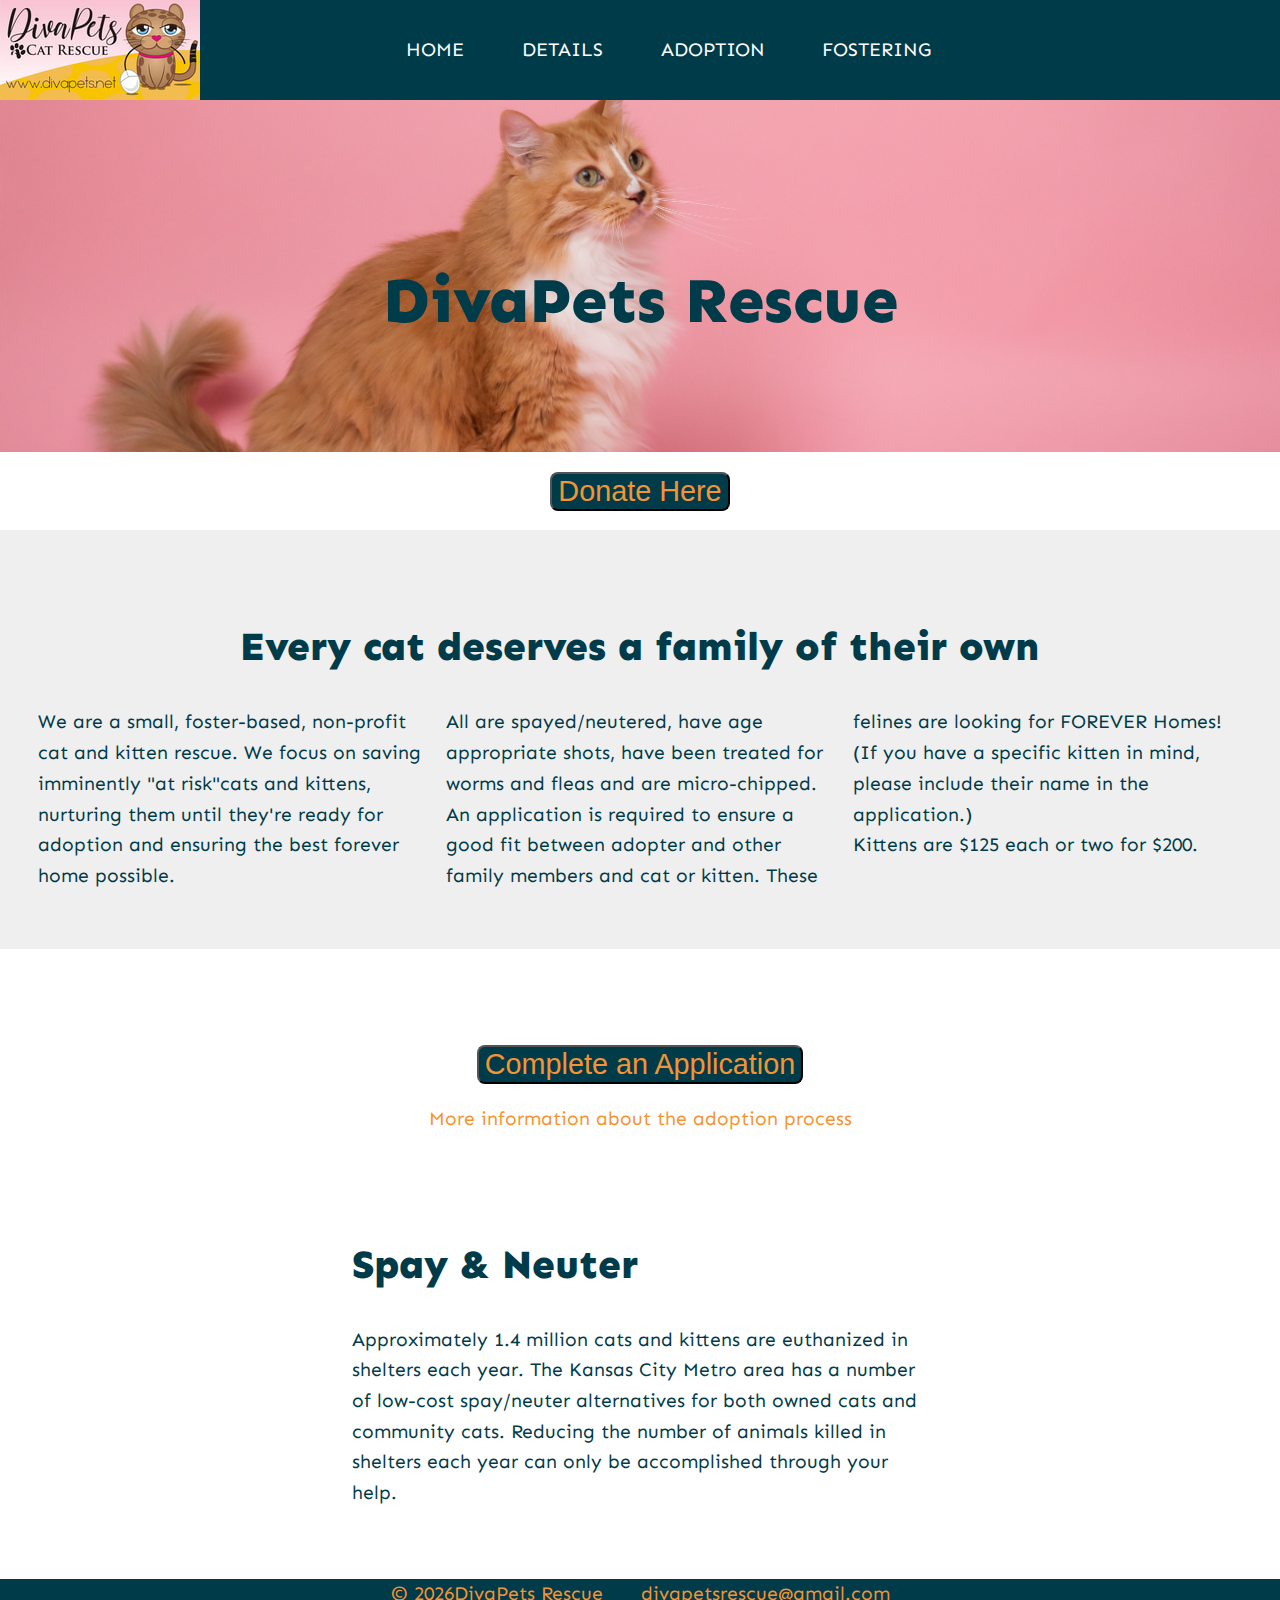
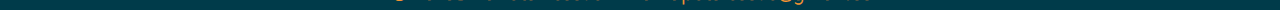
<file: index.html>
<!DOCTYPE html>
<html lang="en">

<head>
	<meta charset="UTF-8">
	<meta http-equiv="X-UA-Compatible" content="IE=edge">
	<meta name="viewport" content="width=device-width, initial-scale=1.0">
	<link rel="stylesheet" href="./assets/styles/style.css">
	<meta name="author" content="Frank Dominguez">
	<link rel="icon" type="image/png" href="https://img.icons8.com/ios-filled/50/000000/cat-footprint.png" />
	<title>DivaPets Rescue</title>


	<!-- Google font -->
	<link href="https://fonts.googleapis.com/css2?family=Sen:wght@400;700;800&display=swap" rel="stylesheet">
</head>

<body>
	<div class="page-wrapper">
		<header>
			<img src="./assets/images/diva-logo.jpg" alt="DivaPets Logo">
			<input type="checkbox" id="nav-toggle" class="nav-toggle">
			<nav>
				<ul>
					<li><a href="./index.html">Home</a></li>
					<li><a href="./details.html">Details</a></li>
					<li><a href="./adoption.html">Adoption</a></li>
					<li><a href="./fostering.html">Fostering</a></li>
				</ul>
			</nav>
			<label for="nav-toggle" class="nav-toggle-label">
				<span></span>
			</label>
		</header>

		<section class="intro">
			<div id="heading">
				<h1>DivaPets Rescue</h1>				
			</div>

			<div class="donate">
				<button><a>Donate Here</a></button>
			</div>

			<div class="preamble">
				<h3>Every cat deserves a family of their own</h3>
				<p>
					We are a small, foster-based, non-profit cat and kitten rescue. We focus on saving imminently "at
					risk"cats and kittens, nurturing them until they're ready for adoption and ensuring the best forever
					home possible.
				</p>
				<p>
					All are spayed/neutered, have age appropriate shots, have been treated for worms and fleas and are
					micro-chipped.
				</p>
				<p>
					An application is required to ensure a good fit between adopter and other family members and cat or
					kitten. These felines are looking for FOREVER Homes! (If you have a specific kitten in mind, please
					include their name in the application.)
				</p>
				<p>
					Kittens are $125 each or two for $200.
				</p>
			</div>

			<div class="donate">
				<button><a>Complete an Application</a></button>
				<p><a>More information about the adoption process</a></p>
			</div>

			

		</section>

		<div class="main">
			<div>
				<h3>Spay & Neuter</h3>
				<p>Approximately 1.4 million cats and kittens are euthanized in shelters each year. The Kansas City
					Metro area has a number of low-cost spay/neuter alternatives for both owned cats and community cats.
					Reducing the number of animals killed in shelters each year can only be accomplished through your
					help.​
				</p>
			</div>			
		</div>

		<div id="petfinder">
			<pet-scroller type='[]' age='[]' limit="12" hidebreed
				petListtitle="Cats and Kittens Available from DivaPets Rescue" organization="KS195"
				apibase="https://api.petfinder.com" petfinderurl="https://www.petfinder.com"
				accesstoken="eyJ0eXAiOiJKV1QiLCJhbGciOiJSUzI1NiJ9.[base64].[base64]">
			</pet-scroller>

			<script src="https://www.petfinder.com/assets/widgets/scripts/main-widgets-web.js">
			</script>
		</div>		

		<footer>
			<a href="./index.html">© <script>document.write(new Date().getFullYear());</script>DivaPets Rescue</a>
			<a href="mailto:divapetsrescue@gmail.com">divapetsrescue@gmail.com</a>
		</footer>


	</div>
</body>
</file>
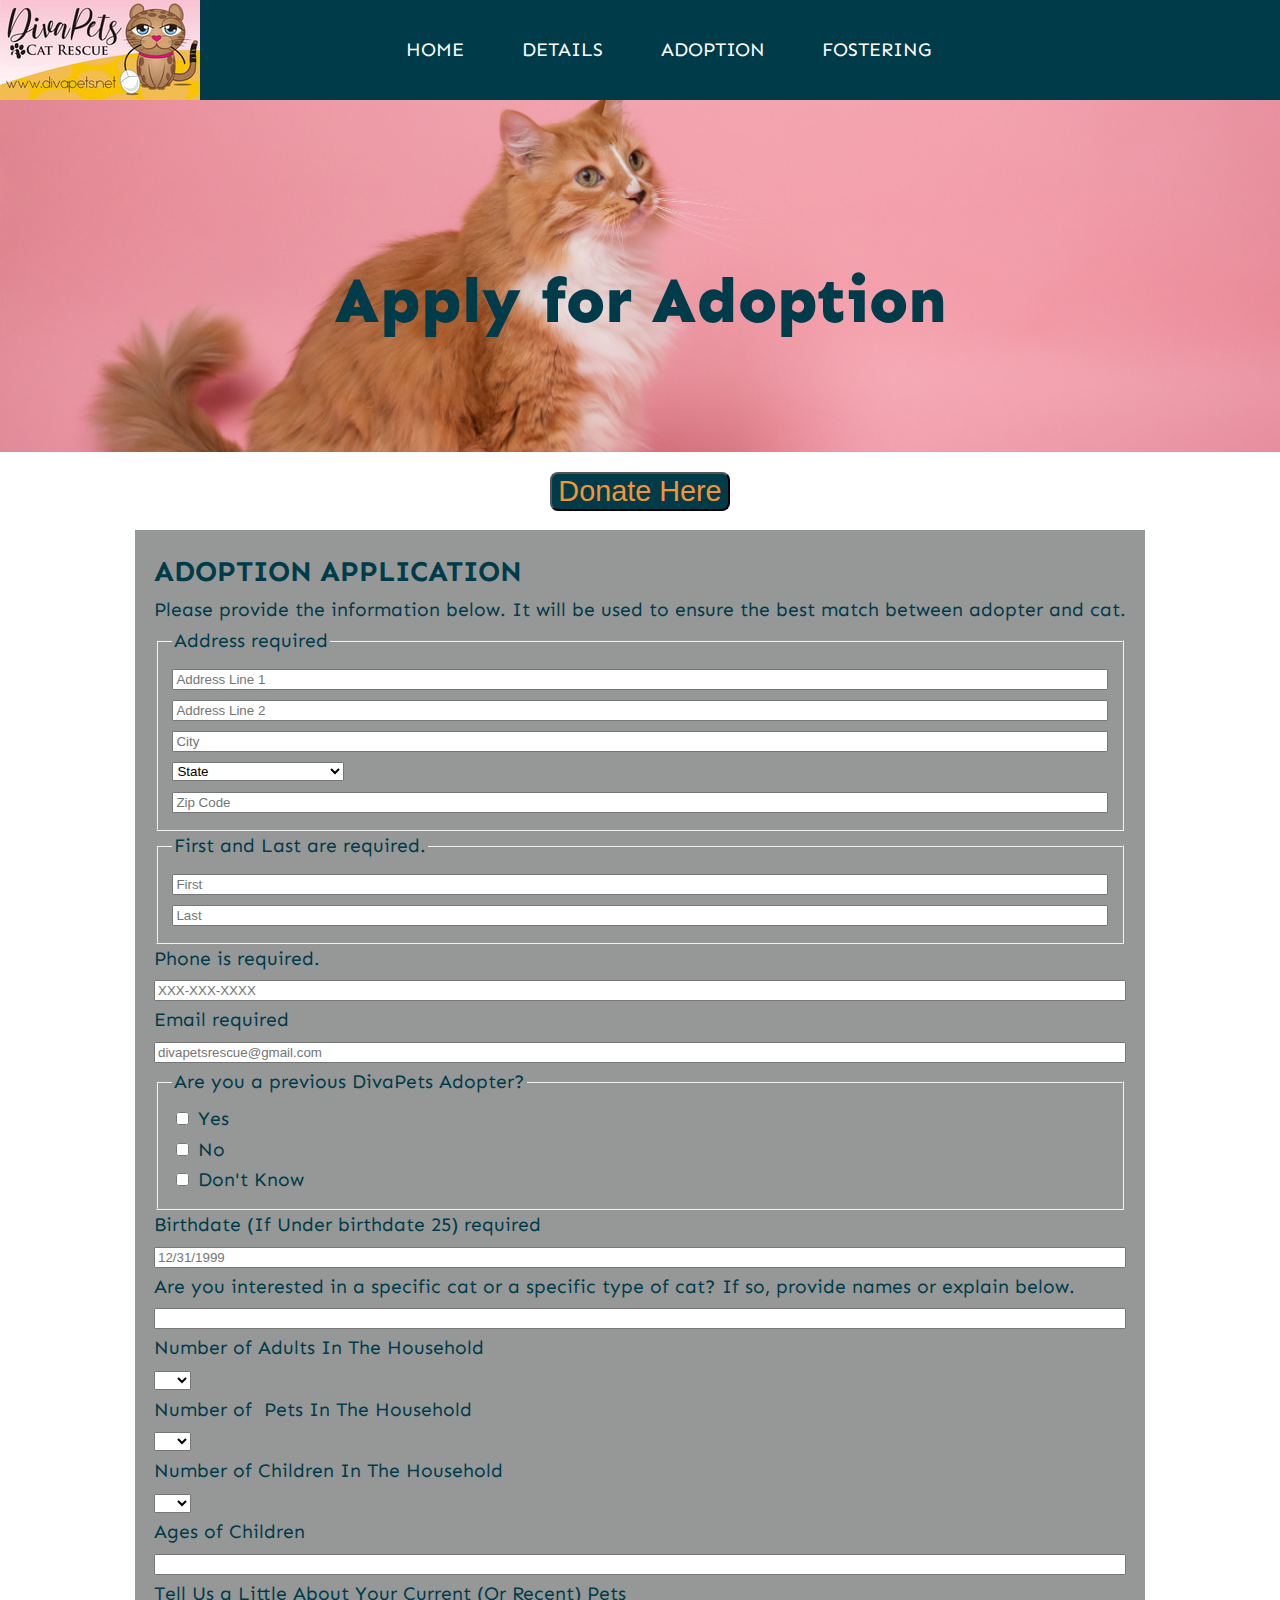
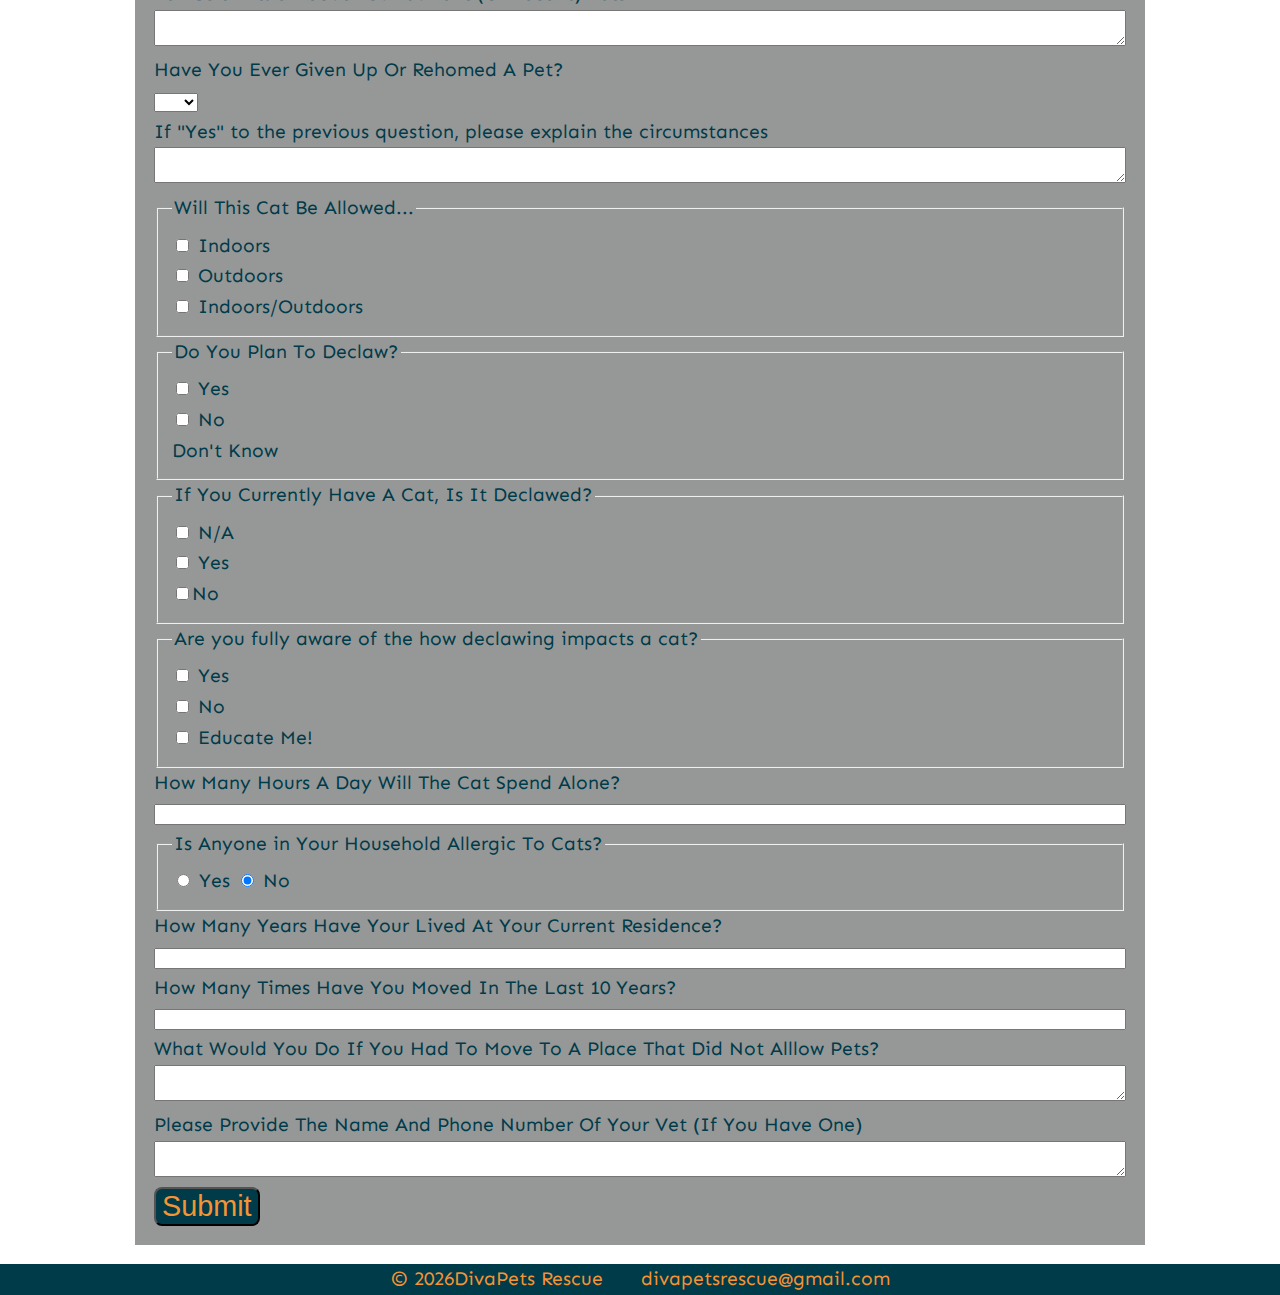
<file: adoption.html>
<!DOCTYPE html>
<html lang="en">

<head>
    <meta charset="UTF-8">
    <meta http-equiv="X-UA-Compatible" content="IE=edge">
    <meta name="viewport" content="width=device-width, initial-scale=1.0">
    <link rel="stylesheet" href="./assets/styles/style.css">
    <!-- <link rel="stylesheet" href="form.css"> -->
    <meta name="author" content="Frank Dominguez">
    <link rel="icon" type="image/png" href="https://img.icons8.com/ios-filled/50/000000/cat-footprint.png" />
    <title>DivaPets Rescue</title>


    <!-- Google font -->
    <link href="https://fonts.googleapis.com/css2?family=Sen:wght@400;700;800&display=swap" rel="stylesheet">
</head>

<body>
    <div class="page-wrapper">
        <header>
            <img src="./assets/images/diva-logo.jpg" alt="DivaPets Logo">
            <input type="checkbox" id="nav-toggle" class="nav-toggle">
            <nav>
                <ul>
                    <li><a href="./index.html">Home</a></li>
                    <li><a href="./details.html">Details</a></li>
                    <li><a href="./adoption.html">Adoption</a></li>
                    <li><a href="./fostering.html">Fostering</a></li>
                </ul>
            </nav>
            <label for="nav-toggle" class="nav-toggle-label">
                <span></span>
            </label>
        </header>

        <section class="intro">
            <div id="heading">
                <h1>Apply for Adoption</h1>
            </div>

            <div class="donate">
                <button><a>Donate Here</a></button>
            </div>
        </section>



        <div id="form-wrapper">
            <form>
                <div class="form-heading">
                    <div class="form-title">
                        <h2>Adoption Application</h2>
                        <div class="form-description">Please provide the information below. It will be used to
                            ensure the best match between adopter and cat.</div>
                    </div>
                </div>




                <fieldset class="address-fieldset">
                    <legend class="label">
                        Address required
                    </legend>

                    <div>
                        <div class="adress">
                            <input type="text" id="adress1" title="Address Line 1" placeholder="Address Line 1"
                                autocomplete="address-line1">
                        </div>
                        <div class="adress">
                            <input type="text" id="adress2" title="Address Line 2" placeholder="Address Line 2"
                                autocomplete="address-line2">
                        </div>
                        <div class="address">
                            <input type="text" id="city" title="City" placeholder="City">
                        </div>
                        <div class="address">
                            <div class="dropdown">
                                <select id="state" title="State" autocomplete="address-level2">
                                    <option value="">State</option>
                                    <option value="Armed Forces America">Armed Forces America</option>
                                    <option value="Armed Forces">Armed Forces</option>
                                    <option value="Armed Forces Pacific">Armed Forces Pacific</option>
                                    <option value="Alabama">Alabama</option>
                                    <option value="Alaska">Alaska</option>
                                    <option value="American Samoa">American Samoa</option>
                                    <option value="Arizona">Arizona</option>
                                    <option value="Arkansas">Arkansas</option>
                                    <option value="California">California</option>
                                    <option value="Colorado">Colorado</option>
                                    <option value="Connecticut">Connecticut</option>
                                    <option value="District of Columbia">District of Columbia</option>
                                    <option value="Delaware">Delaware</option>
                                    <option value="Florida">Florida</option>
                                    <option value="Georgia">Georgia</option>
                                    <option value="Guam">Guam</option>
                                    <option value="Hawaii">Hawaii</option>
                                    <option value="Idaho">Idaho</option>
                                    <option value="Illinois">Illinois</option>
                                    <option value="Indiana">Indiana</option>
                                    <option value="Iowa">Iowa</option>
                                    <option value="Kansas">Kansas</option>
                                    <option value="Kentucky">Kentucky</option>
                                    <option value="Louisiana">Louisiana</option>
                                    <option value="Maine">Maine</option>
                                    <option value="Maryland">Maryland</option>
                                    <option value="Massachusetts">Massachusetts</option>
                                    <option value="Michigan">Michigan</option>
                                    <option value="Minnesota">Minnesota</option>
                                    <option value="Mississippi">Mississippi</option>
                                    <option value="Missouri">Missouri</option>
                                    <option value="Montana">Montana</option>
                                    <option value="Nebraska">Nebraska</option>
                                    <option value="New Hampshire">New Hampshire</option>
                                    <option value="New Jersey">New Jersey</option>
                                    <option value="New Mexico">New Mexico</option>
                                    <option value="New York">New York</option>
                                    <option value="Nevada">Nevada</option>
                                    <option value="North Carolina">North Carolina</option>
                                    <option value="North Dakota">North Dakota</option>
                                    <option value="Northern Mariana Islands">Northern Mariana Islands</option>
                                    <option value="Ohio">Ohio</option>
                                    <option value="Oklahoma">Oklahoma</option>
                                    <option value="Oregon">Oregon</option>
                                    <option value="Pennsylvania">Pennsylvania</option>
                                    <option value="Puerto Rico">Puerto Rico</option>
                                    <option value="Rhode Island">Rhode Island</option>
                                    <option value="South Carolina">South Carolina</option>
                                    <option value="South Dakota">South Dakota</option>
                                    <option value="Tennessee">Tennessee</option>
                                    <option value="Texas">Texas</option>
                                    <option value="Utah">Utah</option>
                                    <option value="Vermont">Vermont</option>
                                    <option value="Virgin Islands">Virgin Islands</option>
                                    <option value="Virginia">Virginia</option>
                                    <option value="Washington">Washington</option>
                                    <option value="West Virginia">West Virginia</option>
                                    <option value="Wisconsin">Wisconsin</option>
                                    <option value="Wyoming">Wyoming</option>
                                </select>
                            </div>
                        </div>
                        <div class="address">
                            <input type="text" id="zip" title="Zip Code" placeholder="Zip Code"
                                autocomplete="postal-code" >
                        </div>
                    </div>
                </fieldset>

                <fieldset>
                    <legend>
                        First and Last are required.
                    </legend>

                    <div>
                        <div class="name">
                            <input type="text" id="first" autocomplete="given-name" placeholder="First" title="First">
                        </div>
                        <div class="name">
                            <input type="text" id="last" autocomplete="family-name" placeholder="Last" title="Last">
                        </div>
                    </div>
                </fieldset>

                <div class="phone">
                    <div>
                        <label id="phone" for="phone">
                            Phone is required.
                        </label>
                    </div>
                    <div>
                        <input type="text" placeholder="XXX-XXX-XXXX" autocomplete="tel" >
                    </div>
                </div>

                <div data-field="Email">
                    <div>
                        <label id="email" for="email">Email required</label>
                    </div>
                    <div>
                        <input type="text" placeholder="divapetsrescue@gmail.com" autocomplete="email" >
                    </div>
                </div>

                <fieldset>
                    <legend>
                        Are you a previous DivaPets Adopter?
                    </legend>

                    <div>
                        <div>
                            <label>
                                <input type="checkbox">
                                <span>Yes</span>
                            </label>
                        </div>
                        <div>
                            <label>
                                <input type="checkbox">
                                <span>No</span>
                            </label>
                        </div>
                        <div>
                            <label>
                                <input type="checkbox">
                                <span>Don't Know</span>
                            </label>
                        </div>
                    </div>
                </fieldset>

                <div>
                    <div>
                        <label id="birthdate" for="birthdate">Birthdate (If Under birthdate 25) required</label>
                    </div>
                    <div>
                        <div>
                            <input type="text" placeholder="12/31/1999">
                        </div>

                    </div>
                </div>

                <div>
                    <div>
                        <label>Are you interested in a specific cat or a specific type of cat? If so, provide
                            names or explain below.</label>
                        <div>
                            <input type="text" placeholder="">
                        </div>
                    </div>

                    <div></div>
                    <div>
                        <label>Number of Adults In The Household</label>
                    </div>
                    <div>
                        <div>
                            <select>
                                <option></option>
                                <option value="1">1</option>
                                <option value="2">2</option>
                                <option value="3">3</option>
                                <option value="4">4</option>
                                <option value="5">5</option>
                                <option value="6">6</option>
                                <option value="7">7</option>
                                <option value="8">8</option>
                                <option value="9">9</option>
                                <option value="10">10</option>
                            </select>
                        </div>
                    </div>
                </div>

                <div>
                    <div>
                        <label>Number of&nbsp; Pets In The Household</label>
                    </div>
                    <div>
                        <div>
                            <select>
                                <option></option>
                                <option value="1">1</option>
                                <option value="2">2</option>
                                <option value="3">3</option>
                                <option value="4">4</option>
                                <option value="5">5</option>
                                <option value="6">6</option>
                                <option value="7">7</option>
                                <option value="8">8</option>
                                <option value="9">9</option>
                                <option value="10">10</option>
                            </select>
                        </div>
                    </div>
                </div>

                <div>
                    <div>
                        <label>Number of Children In The Household</label>
                    </div>
                    <div>
                        <div>
                            <select>
                                <option></option>
                                <option value="1">1</option>
                                <option value="2">2</option>
                                <option value="3">3</option>
                                <option value="4">4</option>
                                <option value="5">5</option>
                                <option value="6">6</option>
                                <option value="7">7</option>
                                <option value="8">8</option>
                                <option value="9">9</option>
                                <option value="10">10</option>
                            </select>
                        </div>
                    </div>
                </div>

                <div>
                    <div>
                        <label>Ages of Children</label>
                    </div>
                    <div>
                        <input type="text" placeholder="">
                    </div>
                </div>

                <div>
                    <div>
                        <label>
                            Tell Us a Little About Your Current (Or Recent) Pets
                        </label>
                    </div>
                    <div>
                        <textarea placeholder="" maxlength="240"></textarea>
                    </div>
                </div>

                <div>
                    <div>
                        <label>Have You Ever Given Up Or Rehomed A Pet?</label>
                    </div>
                    <div>
                        <div>
                            <select>
                                <option></option>
                                <option value="Yes">Yes</option>
                                <option value="No">No</option>
                            </select>
                        </div>
                    </div>
                </div>
                <div>
                    <label>If "Yes" to the previous question, please explain the circumstances</label>
                    <textarea placeholder="" maxlength="240"></textarea>
                </div>

                <fieldset>
                    <legend>Will This Cat Be Allowed...</legend>
                    <div>
                        <div>
                            <label>
                                <input type="checkbox">
                                <span>Indoors</span>
                            </label>
                        </div>
                        <div>
                            <label>
                                <input type="checkbox">
                                <span>Outdoors</span>
                            </label>
                        </div>
                        <div>
                            <label>
                                <input type="checkbox">
                                <span>Indoors/Outdoors</span>
                            </label>
                        </div>
                    </div>
                </fieldset>

                <fieldset>
                    <legend>Do You Plan To Declaw?</legend>
                    <div>
                        <div>
                            <label>
                                <input type="checkbox">
                                <span>Yes</span>
                            </label>
                        </div>
                        <div>
                            <label>
                                <input type="checkbox">
                                <span>No</span>
                            </label>
                        </div>
                        <div>
                            <label>
                                <span>Don't Know</span>
                            </label>
                        </div>
                    </div>
                </fieldset>

                <fieldset>
                    <legend>If You Currently Have A Cat, Is It Declawed?</legend>
                    <div>
                        <div>
                            <label>
                                <input type="checkbox">
                                <span>N/A</span>
                            </label>
                        </div>
                        <div>
                            <label>
                                <input type="checkbox">
                                <span>Yes</span>
                            </label>
                        </div>
                        <div><label for="c-23-17"><input type="checkbox" name="group14" id="c-23-17"><span>No</span>
                            </label>
                        </div>
                    </div>
                </fieldset>

                <fieldset>
                    <legend>Are you fully aware of the how declawing impacts a cat?</legend>
                    <div>
                        <div>
                            <label>
                                <input type="checkbox">
                                <span>Yes</span>
                            </label>
                        </div>
                        <div>
                            <label>
                                <input type="checkbox">
                                <span>No</span>
                            </label>
                        </div>
                        <div>
                            <label>
                                <input type="checkbox">
                                <span>Educate Me!</span>
                            </label>
                        </div>
                    </div>
                </fieldset>

                <div>
                    <div>
                        <label>How Many Hours A Day Will The Cat Spend Alone?</label>
                    </div>
                    <div>
                        <input type="text" placeholder="" inputmode="" >
                    </div>
                </div>

                <fieldset>
                    <legend>Is Anyone in Your Household Allergic To Cats?</legend>
                    <div>
                        <label>
                            <input type="radio">
                            <span>Yes</span>
                        </label>
                        <label>
                            <input type="radio" checked="checked">
                            <span>No</span>
                        </label>
                    </div>
                </fieldset>

                <div>
                    <div>
                        <label>How Many Years Have Your Lived At Your Current Residence?</label>
                        <div>
                            <input type="text" placeholder="" inputmode="" >
                        </div>
                    </div>
                    <div>
                        <div>
                            <label>How Many Times Have You Moved In The Last 10 Years?</label>
                        </div>
                        <div>
                            <input type="text" placeholder="" inputmode="" >
                        </div>
                    </div>
                    <div>
                        <div>
                            <label>What Would You Do If You Had To Move To A Place That Did Not Alllow
                                Pets?</label>
                            <div>
                                <textarea placeholder="" maxlength="240"></textarea>
                            </div>
                        </div>

                        <div>
                            <div>
                                <label>Please Provide The Name And Phone Number Of Your Vet (If You Have
                                    One)</label>
                                <div>
                                    <textarea placeholder="" maxlength="140"></textarea>
                                </div>
                            </div>
                        </div>
                    </div>

                    <div>
                        <div>
                            <button type="submit">Submit</button>
                        </div>
                    </div>
                </div>
            </form>
        </div>


        <footer>
            <a href="./index.html">©
                <script>document.write(new Date().getFullYear());</script>DivaPets Rescue
            </a>
            <a href="mailto:divapetsrescue@gmail.com">divapetsrescue@gmail.com</a>
        </footer>
    </div>
</body>
</file>
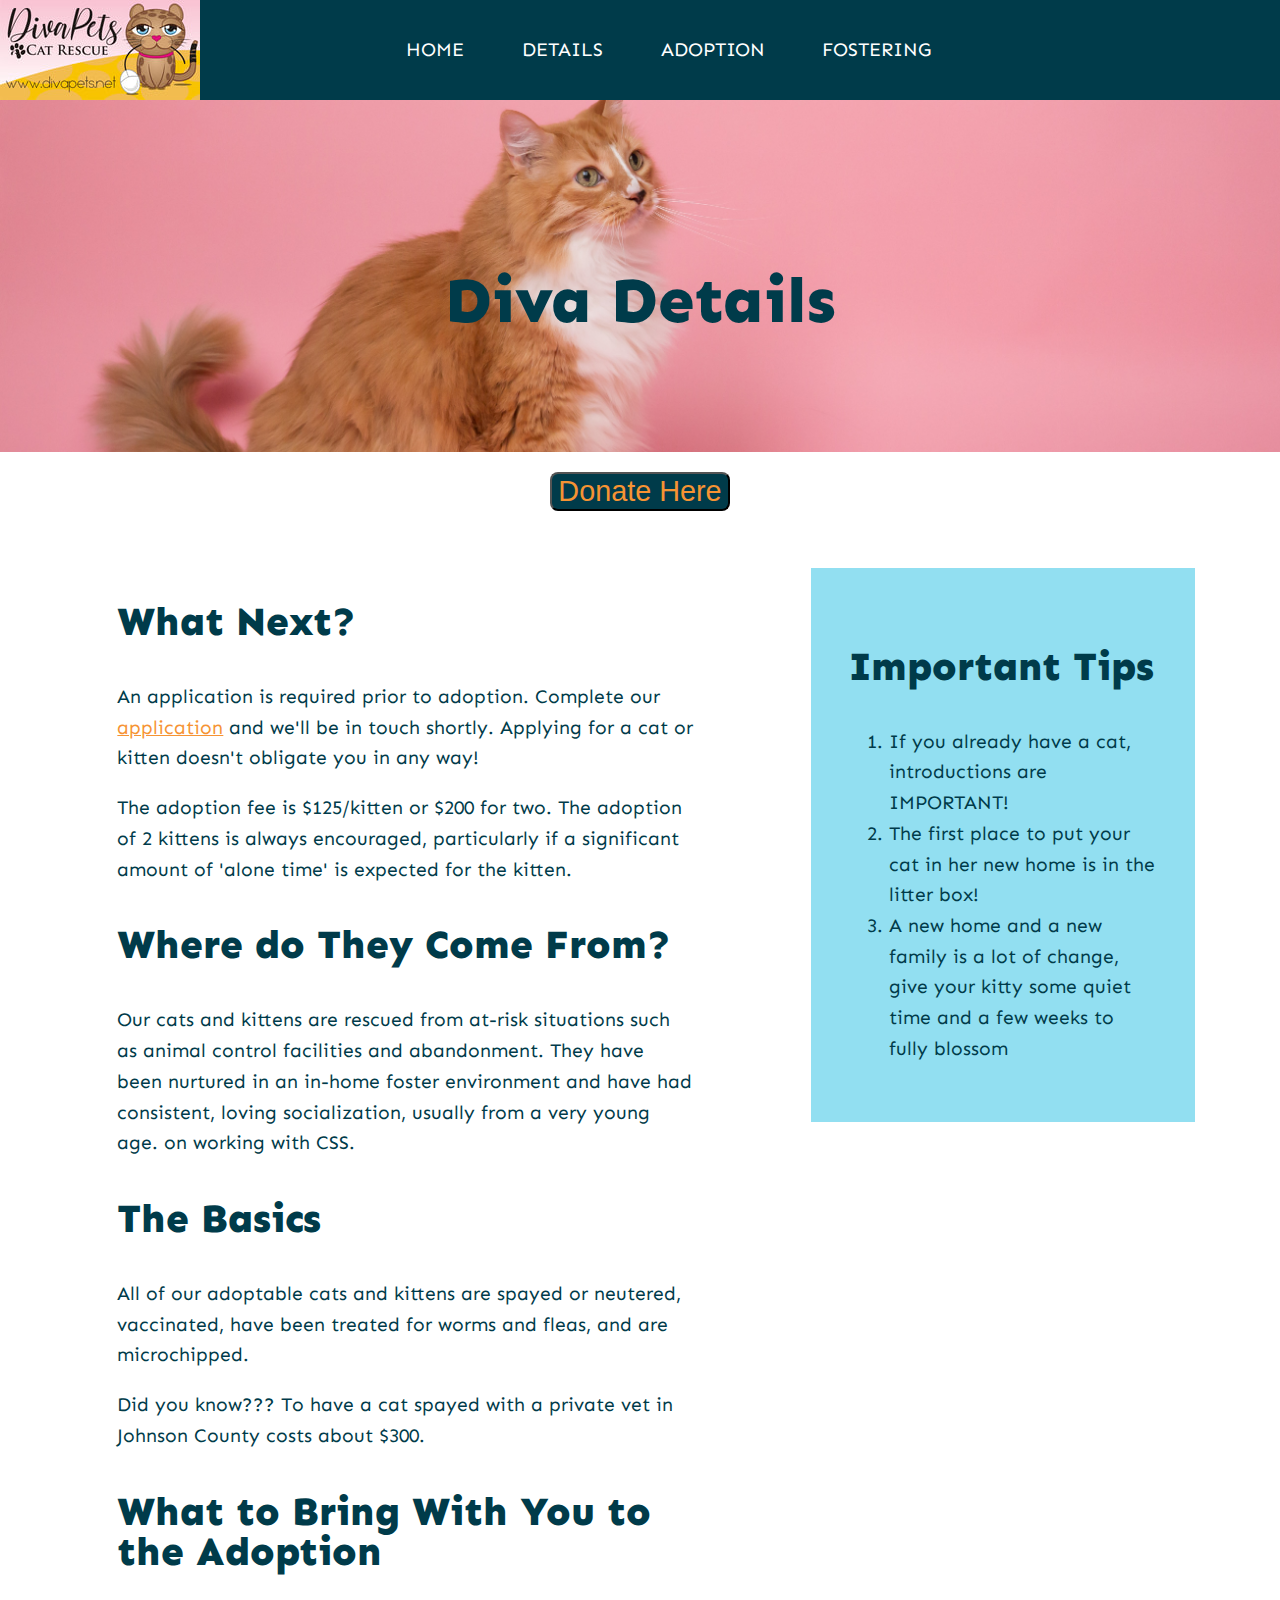
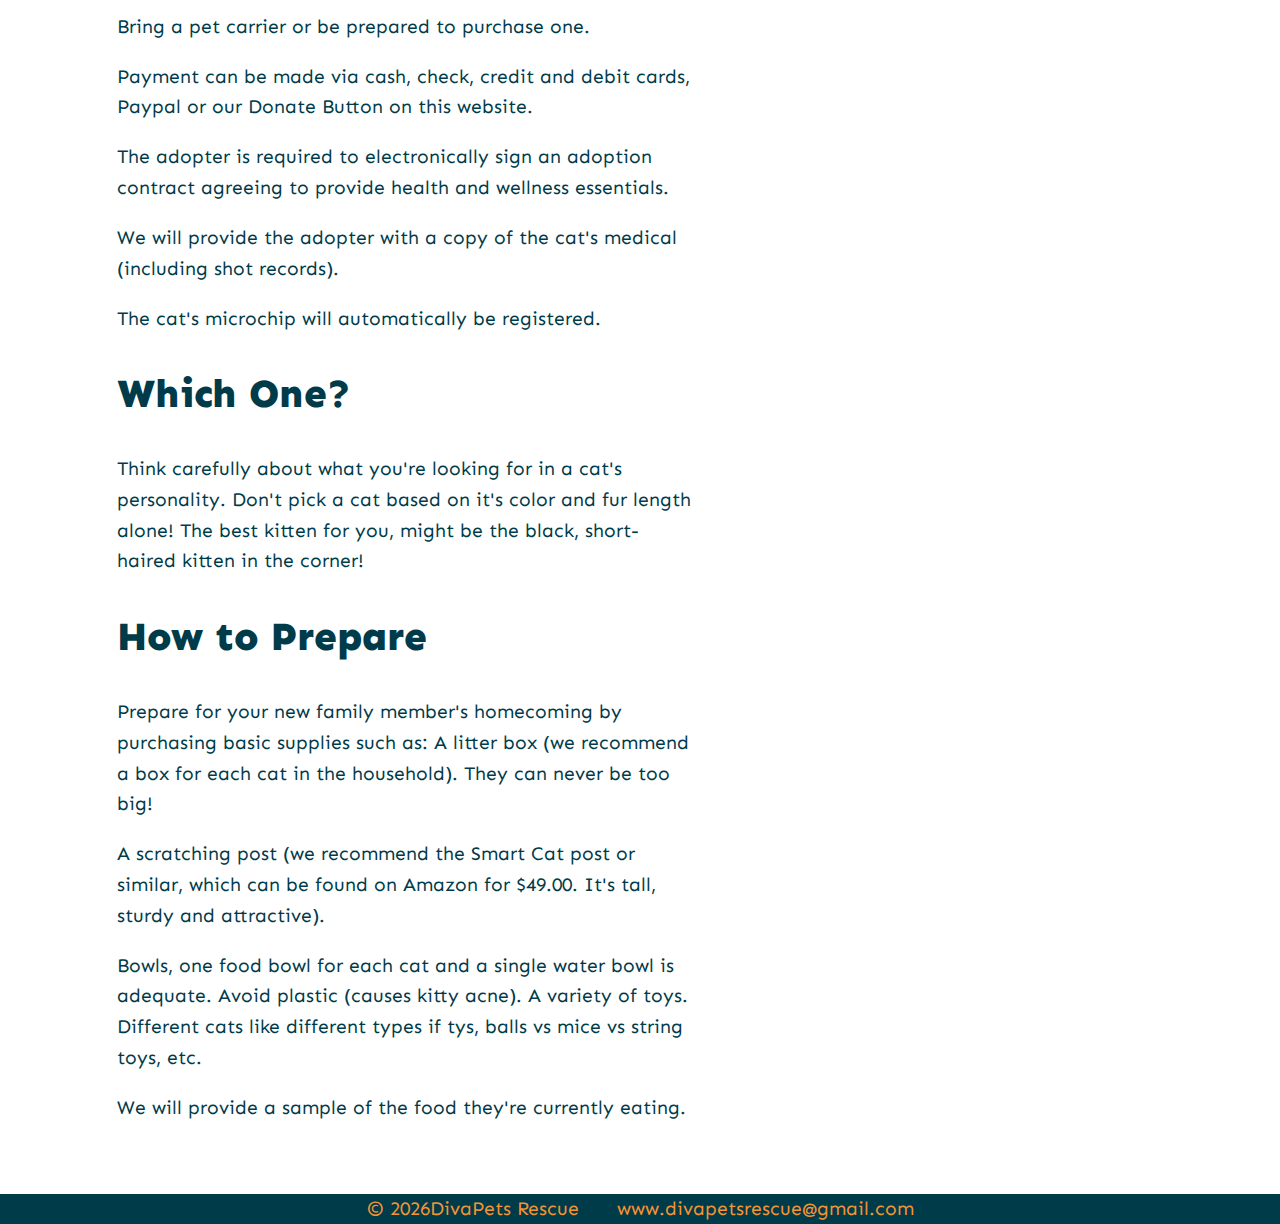
<file: details.html>
<!DOCTYPE html>
<html lang="en">

<head>
    <meta charset="UTF-8">
    <meta http-equiv="X-UA-Compatible" content="IE=edge">
    <meta name="viewport" content="width=device-width, initial-scale=1.0">
    <link rel="stylesheet" href="./assets/styles/style.css">
    <meta name="author" content="Frank Dominguez">
    <link rel="icon" type="image/png" href="https://img.icons8.com/ios-filled/50/000000/cat-footprint.png" />
    <title>Details</title>


    <!-- Google font -->
    <link href="https://fonts.googleapis.com/css2?family=Sen:wght@400;700;800&display=swap" rel="stylesheet">
</head>

<body>
    <div class="page-wrapper">
        <header>
			<img src="./assets/images/diva-logo.jpg" alt="DivaPets Logo">
			<input type="checkbox" id="nav-toggle" class="nav-toggle">
			<nav>
				<ul>
					<li><a href="./index.html">Home</a></li>
					<li><a href="./details.html">Details</a></li>
					<li><a href="./adoption.html">Adoption</a></li>
					<li><a href="./fostering.html">Fostering</a></li>
				</ul>
			</nav>
			<label for="nav-toggle" class="nav-toggle-label">
				<span></span>
			</label>
		</header>

        <section class="intro">
            <div id="heading">
				<h1>Diva Details</h1>				
			</div>

            <div class="donate">
				<button><a>Donate Here</a></button>
			</div>            
        </section>

        <div class="main">
            <div>
                <h3>What Next?</h3>
                <p>
                    An application is required prior to adoption. Complete our <a href="">application</a> and we'll be
                    in touch shortly.
                    Applying for a cat or kitten doesn't obligate you in any way!
                </p>
                <p>
                    The adoption fee is $125/kitten or $200 for two. The adoption of 2 kittens is always encouraged,
                    particularly if a significant amount of 'alone time' is expected for the kitten.
                </p>
            </div>

            <div>
                <h3>Where do They Come From?</h3>
                <p>
                    Our cats and kittens are rescued from at-risk situations such as animal control facilities and
                    abandonment. They have been nurtured in an in-home foster environment and have had consistent,
                    loving socialization, usually from a very young age.
                    on working with CSS.
                </p>
            </div>

            <div>
                <h3>The Basics</h3>
                <p>
                    All of our adoptable cats and kittens are spayed or neutered, vaccinated, have been treated for
                    worms and fleas, and are microchipped.
                </p>
                <p>
                    Did you know??? To have a cat spayed with a private vet in Johnson County costs about $300.
                </p>
            </div>

            <div>
                <h3>What to Bring With You to the Adoption</h3>
                <p>
                    ​Bring a pet carrier or be prepared to purchase one.
                </p>
                <p>
                    Payment can be made via cash, check, credit and debit cards, Paypal or our Donate Button on this
                    website.
                </p>
                <p>
                    The adopter is required to electronically sign an adoption contract agreeing to provide health and
                    wellness essentials.
                </p>
                <p>
                    We will provide the adopter with a copy of the cat's medical (including shot records).
                </p>
                <p>
                    The cat's microchip will automatically be registered.
                </p>
            </div>

            <div>
                <h3>Which One?</h3>
                <p>
                    Think carefully about what you're looking for in a cat's personality. Don't pick a cat based on it's
                    color and fur length alone! The best kitten for you, might be the black, short-haired kitten in the
                    corner!
                </p>
            </div>

            <div>
                <h3>How to Prepare</h3>
                <p>
                    ​​Prepare for your new family member's homecoming by purchasing basic supplies such as:
                    A litter box (we recommend a box for each cat in the household). They can never be too big!
                </p>
                <p>
                    A scratching post (we recommend the Smart Cat post or similar, which can be found on Amazon for
                    $49.00. It's tall, sturdy and attractive).
                </p>
                <p>
                    Bowls, one food bowl for each cat and a single water bowl is adequate. Avoid plastic (causes kitty
                    acne).
                    A variety of toys. Different cats like different types if tys, balls vs mice vs string toys, etc.
                </p>
                <p>
                    We will provide a sample of the food they're currently eating.
                </p>
            </div>  
        </div>

        <aside class="sidebar">
            <div >
                <div>
                    <h3>Important Tips</h3>
                        <ol>
                            <li>
                                If you already have a cat, introductions are IMPORTANT!
                            </li>
                            <li>
                                The first place to put your cat in her new home is in the litter box!
                            </li>
                            <li>
                                A new home and a new family is a lot of change, give your kitty some quiet time and a few weeks to fully  blossom
                            </li>
                        </ol>
                </div>              
        </aside>

        <footer>
            <a href="./index.html">© <script>document.write(new Date().getFullYear());</script>DivaPets Rescue</a>
            <a href="">www.divapetsrescue@gmail.com</a>
        </footer>
    </div>
</body>
</file>
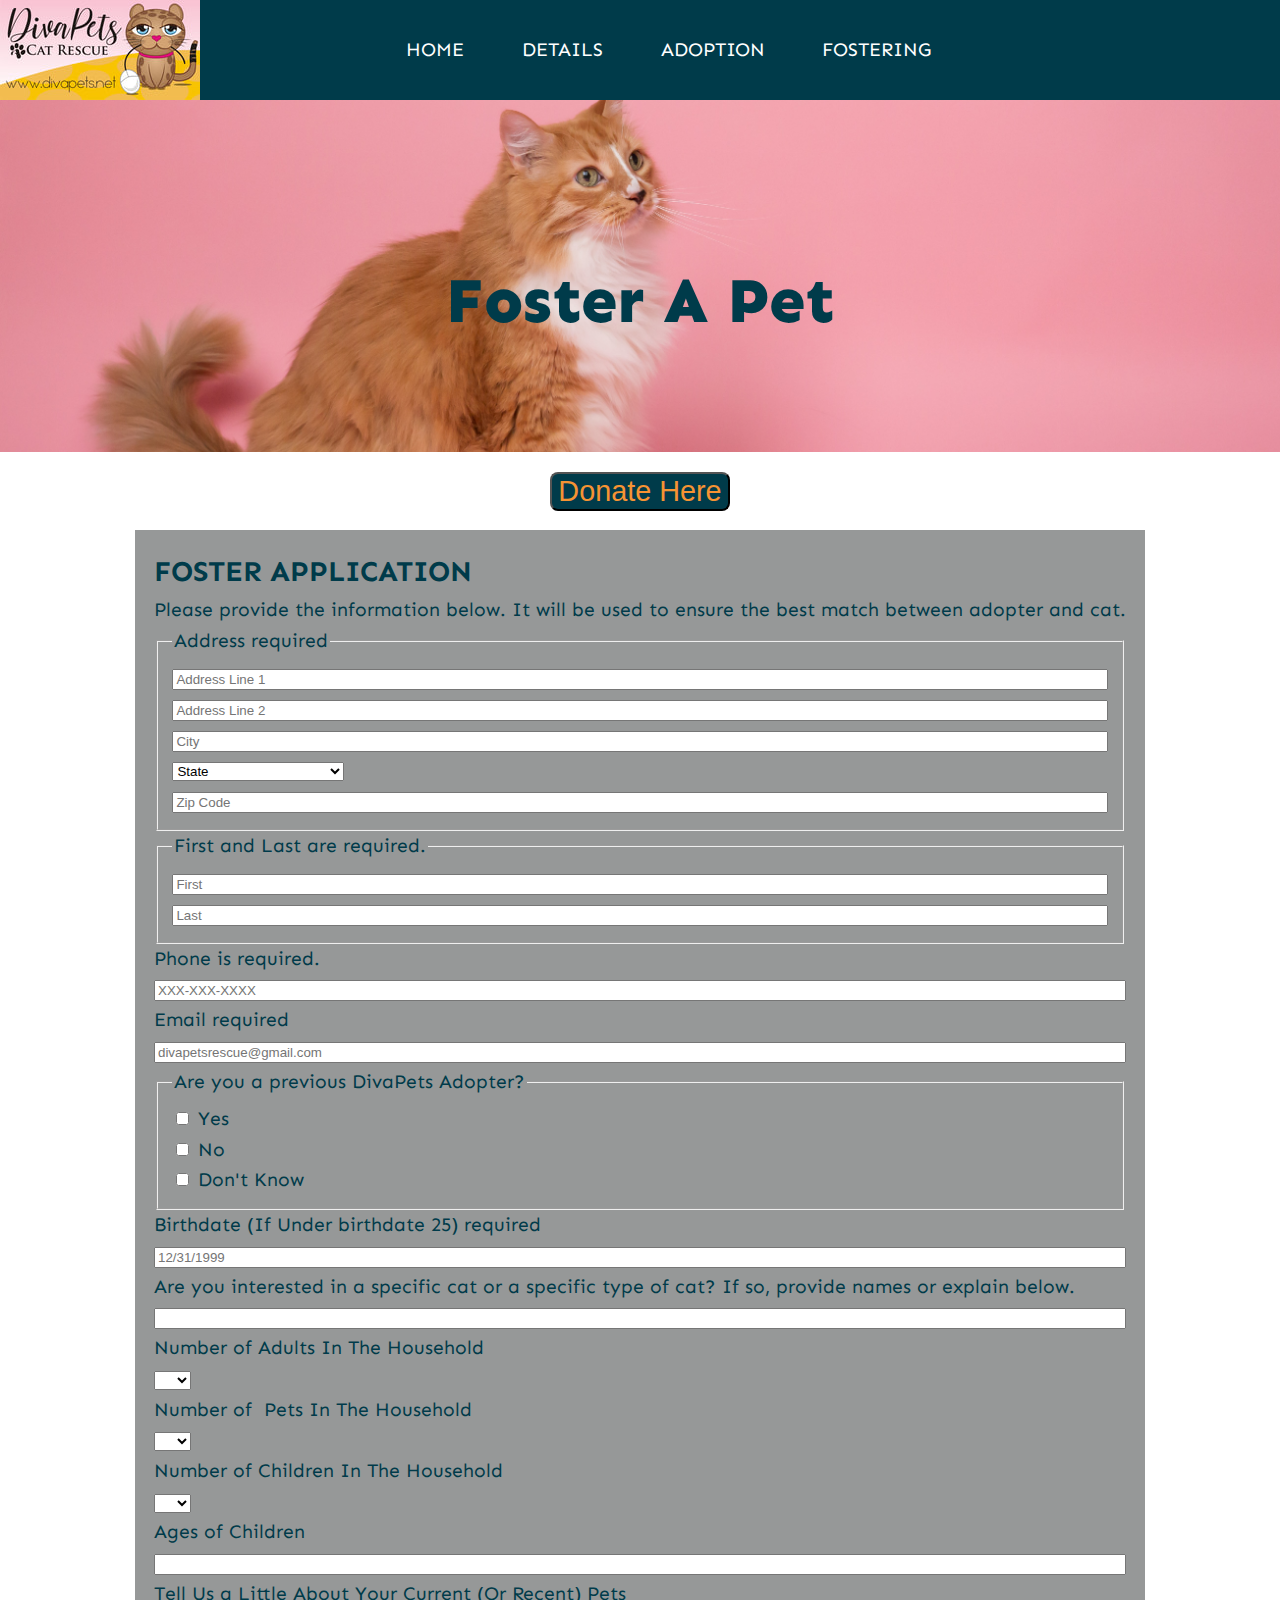
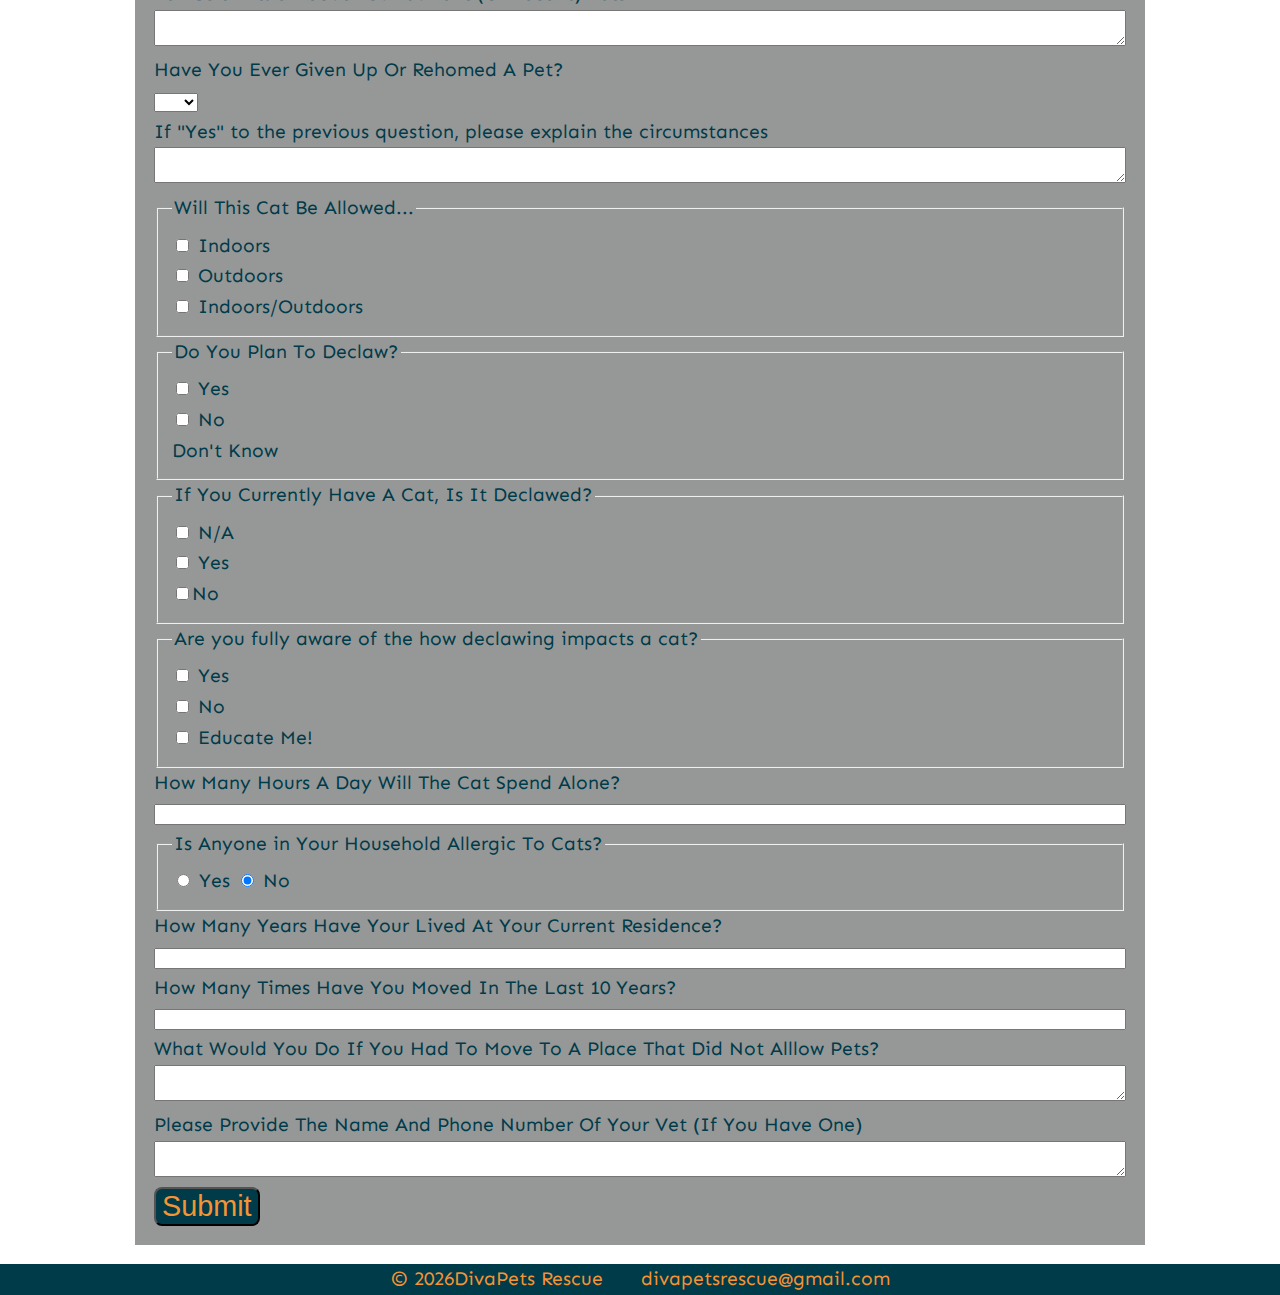
<file: fostering.html>
<!DOCTYPE html>
<html lang="en">

<head>
    <meta charset="UTF-8">
    <meta http-equiv="X-UA-Compatible" content="IE=edge">
    <meta name="viewport" content="width=device-width, initial-scale=1.0">
    <link rel="stylesheet" href="./assets/styles/style.css">
    <!-- <link rel="stylesheet" href="form.css"> -->
    <meta name="author" content="Frank Dominguez">
    <link rel="icon" type="image/png" href="https://img.icons8.com/ios-filled/50/000000/cat-footprint.png" />
    <title>DivaPets Rescue</title>


    <!-- Google font -->
    <link href="https://fonts.googleapis.com/css2?family=Sen:wght@400;700;800&display=swap" rel="stylesheet">
</head>

<body>
    <div class="page-wrapper">
        <header>
            <img src="./assets/images/diva-logo.jpg" alt="DivaPets Logo">
            <input type="checkbox" id="nav-toggle" class="nav-toggle">
            <nav>
                <ul>
                    <li><a href="./index.html">Home</a></li>
                    <li><a href="./details.html">Details</a></li>
                    <li><a href="./adoption.html">Adoption</a></li>
                    <li><a href="./fostering.html">Fostering</a></li>
                </ul>
            </nav>
            <label for="nav-toggle" class="nav-toggle-label">
                <span></span>
            </label>
        </header>

        <section class="intro">
            <div id="heading">
                <h1>Foster A Pet</h1>
            </div>

            <div class="donate">
                <button><a>Donate Here</a></button>
            </div>
        </section>



        <div id="form-wrapper">
            <form>
                <div class="form-heading">
                    <div class="form-title">
                        <h2>Foster Application</h2>
                        <div class="form-description">Please provide the information below. It will be used to
                            ensure the best match between adopter and cat.</div>
                    </div>
                </div>




                <fieldset class="address-fieldset">
                    <legend class="label">
                        Address required
                    </legend>

                    <div>
                        <div class="adress">
                            <input type="text" id="adress1" title="Address Line 1" placeholder="Address Line 1"
                                autocomplete="address-line1">
                        </div>
                        <div class="adress">
                            <input type="text" id="adress2" title="Address Line 2" placeholder="Address Line 2"
                                autocomplete="address-line2">
                        </div>
                        <div class="address">
                            <input type="text" id="city" title="City" placeholder="City">
                        </div>
                        <div class="address">
                            <div class="dropdown">
                                <select id="state" title="State" autocomplete="address-level2">
                                    <option value="">State</option>
                                    <option value="Armed Forces America">Armed Forces America</option>
                                    <option value="Armed Forces">Armed Forces</option>
                                    <option value="Armed Forces Pacific">Armed Forces Pacific</option>
                                    <option value="Alabama">Alabama</option>
                                    <option value="Alaska">Alaska</option>
                                    <option value="American Samoa">American Samoa</option>
                                    <option value="Arizona">Arizona</option>
                                    <option value="Arkansas">Arkansas</option>
                                    <option value="California">California</option>
                                    <option value="Colorado">Colorado</option>
                                    <option value="Connecticut">Connecticut</option>
                                    <option value="District of Columbia">District of Columbia</option>
                                    <option value="Delaware">Delaware</option>
                                    <option value="Florida">Florida</option>
                                    <option value="Georgia">Georgia</option>
                                    <option value="Guam">Guam</option>
                                    <option value="Hawaii">Hawaii</option>
                                    <option value="Idaho">Idaho</option>
                                    <option value="Illinois">Illinois</option>
                                    <option value="Indiana">Indiana</option>
                                    <option value="Iowa">Iowa</option>
                                    <option value="Kansas">Kansas</option>
                                    <option value="Kentucky">Kentucky</option>
                                    <option value="Louisiana">Louisiana</option>
                                    <option value="Maine">Maine</option>
                                    <option value="Maryland">Maryland</option>
                                    <option value="Massachusetts">Massachusetts</option>
                                    <option value="Michigan">Michigan</option>
                                    <option value="Minnesota">Minnesota</option>
                                    <option value="Mississippi">Mississippi</option>
                                    <option value="Missouri">Missouri</option>
                                    <option value="Montana">Montana</option>
                                    <option value="Nebraska">Nebraska</option>
                                    <option value="New Hampshire">New Hampshire</option>
                                    <option value="New Jersey">New Jersey</option>
                                    <option value="New Mexico">New Mexico</option>
                                    <option value="New York">New York</option>
                                    <option value="Nevada">Nevada</option>
                                    <option value="North Carolina">North Carolina</option>
                                    <option value="North Dakota">North Dakota</option>
                                    <option value="Northern Mariana Islands">Northern Mariana Islands</option>
                                    <option value="Ohio">Ohio</option>
                                    <option value="Oklahoma">Oklahoma</option>
                                    <option value="Oregon">Oregon</option>
                                    <option value="Pennsylvania">Pennsylvania</option>
                                    <option value="Puerto Rico">Puerto Rico</option>
                                    <option value="Rhode Island">Rhode Island</option>
                                    <option value="South Carolina">South Carolina</option>
                                    <option value="South Dakota">South Dakota</option>
                                    <option value="Tennessee">Tennessee</option>
                                    <option value="Texas">Texas</option>
                                    <option value="Utah">Utah</option>
                                    <option value="Vermont">Vermont</option>
                                    <option value="Virgin Islands">Virgin Islands</option>
                                    <option value="Virginia">Virginia</option>
                                    <option value="Washington">Washington</option>
                                    <option value="West Virginia">West Virginia</option>
                                    <option value="Wisconsin">Wisconsin</option>
                                    <option value="Wyoming">Wyoming</option>
                                </select>
                            </div>
                        </div>
                        <div class="address">
                            <input type="text" id="zip" title="Zip Code" placeholder="Zip Code"
                                autocomplete="postal-code" novalidate="">
                        </div>
                    </div>
                </fieldset>

                <fieldset>
                    <legend>
                        First and Last are required.
                    </legend>

                    <div>
                        <div class="name">
                            <input type="text" id="first" autocomplete="given-name" placeholder="First" title="First">
                        </div>
                        <div class="name">
                            <input type="text" id="last" autocomplete="family-name" placeholder="Last" title="Last">
                        </div>
                    </div>
                </fieldset>

                <div class="phone">
                    <div>
                        <label id="phone" for="phone">
                            Phone is required.
                        </label>
                    </div>
                    <div>
                        <input type="text" placeholder="XXX-XXX-XXXX" autocomplete="tel" novalidate="">
                    </div>
                </div>

                <div data-field="Email">
                    <div>
                        <label id="email" for="email">Email required</label>
                    </div>
                    <div>
                        <input type="text" placeholder="divapetsrescue@gmail.com" autocomplete="email" novalidate="">
                    </div>
                </div>

                <fieldset>
                    <legend>
                        Are you a previous DivaPets Adopter?
                    </legend>

                    <div>
                        <div>
                            <label>
                                <input type="checkbox">
                                <span>Yes</span>
                            </label>
                        </div>
                        <div>
                            <label>
                                <input type="checkbox">
                                <span>No</span>
                            </label>
                        </div>
                        <div>
                            <label>
                                <input type="checkbox">
                                <span>Don't Know</span>
                            </label>
                        </div>
                    </div>
                </fieldset>

                <div>
                    <div>
                        <label id="birthdate" for="birthdate">Birthdate (If Under birthdate 25) required</label>
                    </div>
                    <div>
                        <div>
                            <input type="text" placeholder="12/31/1999">
                        </div>

                    </div>
                </div>

                <div>
                    <div>
                        <label>Are you interested in a specific cat or a specific type of cat? If so, provide
                            names or explain below.</label>
                        <div>
                            <input type="text" placeholder="">
                        </div>
                    </div>

                    <div></div>
                    <div>
                        <label>Number of Adults In The Household</label>
                    </div>
                    <div>
                        <div>
                            <select>
                                <option></option>
                                <option value="1">1</option>
                                <option value="2">2</option>
                                <option value="3">3</option>
                                <option value="4">4</option>
                                <option value="5">5</option>
                                <option value="6">6</option>
                                <option value="7">7</option>
                                <option value="8">8</option>
                                <option value="9">9</option>
                                <option value="10">10</option>
                            </select>
                        </div>
                    </div>
                </div>

                <div>
                    <div>
                        <label>Number of&nbsp; Pets In The Household</label>
                    </div>
                    <div>
                        <div>
                            <select>
                                <option></option>
                                <option value="1">1</option>
                                <option value="2">2</option>
                                <option value="3">3</option>
                                <option value="4">4</option>
                                <option value="5">5</option>
                                <option value="6">6</option>
                                <option value="7">7</option>
                                <option value="8">8</option>
                                <option value="9">9</option>
                                <option value="10">10</option>
                            </select>
                        </div>
                    </div>
                </div>

                <div>
                    <div>
                        <label>Number of Children In The Household</label>
                    </div>
                    <div>
                        <div>
                            <select>
                                <option></option>
                                <option value="1">1</option>
                                <option value="2">2</option>
                                <option value="3">3</option>
                                <option value="4">4</option>
                                <option value="5">5</option>
                                <option value="6">6</option>
                                <option value="7">7</option>
                                <option value="8">8</option>
                                <option value="9">9</option>
                                <option value="10">10</option>
                            </select>
                        </div>
                    </div>
                </div>

                <div>
                    <div>
                        <label>Ages of Children</label>
                    </div>
                    <div>
                        <input type="text" placeholder="">
                    </div>
                </div>

                <div>
                    <div>
                        <label>
                            Tell Us a Little About Your Current (Or Recent) Pets
                        </label>
                    </div>
                    <div>
                        <textarea placeholder="" maxlength="240"></textarea>
                    </div>
                </div>

                <div>
                    <div>
                        <label>Have You Ever Given Up Or Rehomed A Pet?</label>
                    </div>
                    <div>
                        <div>
                            <select>
                                <option></option>
                                <option value="Yes">Yes</option>
                                <option value="No">No</option>
                            </select>
                        </div>
                    </div>
                </div>
                <div>
                    <label>If "Yes" to the previous question, please explain the circumstances</label>
                    <textarea placeholder="" maxlength="240"></textarea>
                </div>

                <fieldset>
                    <legend>Will This Cat Be Allowed...</legend>
                    <div>
                        <div>
                            <label>
                                <input type="checkbox">
                                <span>Indoors</span>
                            </label>
                        </div>
                        <div>
                            <label>
                                <input type="checkbox">
                                <span>Outdoors</span>
                            </label>
                        </div>
                        <div>
                            <label>
                                <input type="checkbox">
                                <span>Indoors/Outdoors</span>
                            </label>
                        </div>
                    </div>
                </fieldset>

                <fieldset>
                    <legend>Do You Plan To Declaw?</legend>
                    <div>
                        <div>
                            <label>
                                <input type="checkbox">
                                <span>Yes</span>
                            </label>
                        </div>
                        <div>
                            <label>
                                <input type="checkbox">
                                <span>No</span>
                            </label>
                        </div>
                        <div>
                            <label>
                                <span>Don't Know</span>
                            </label>
                        </div>
                    </div>
                </fieldset>

                <fieldset>
                    <legend>If You Currently Have A Cat, Is It Declawed?</legend>
                    <div>
                        <div>
                            <label>
                                <input type="checkbox">
                                <span>N/A</span>
                            </label>
                        </div>
                        <div>
                            <label>
                                <input type="checkbox">
                                <span>Yes</span>
                            </label>
                        </div>
                        <div><label for="c-23-17"><input type="checkbox" name="group14" id="c-23-17"><span>No</span>
                            </label>
                        </div>
                    </div>
                </fieldset>

                <fieldset>
                    <legend>Are you fully aware of the how declawing impacts a cat?</legend>
                    <div>
                        <div>
                            <label>
                                <input type="checkbox">
                                <span>Yes</span>
                            </label>
                        </div>
                        <div>
                            <label>
                                <input type="checkbox">
                                <span>No</span>
                            </label>
                        </div>
                        <div>
                            <label>
                                <input type="checkbox">
                                <span>Educate Me!</span>
                            </label>
                        </div>
                    </div>
                </fieldset>

                <div>
                    <div>
                        <label>How Many Hours A Day Will The Cat Spend Alone?</label>
                    </div>
                    <div>
                        <input type="text" placeholder="" inputmode="" novalidate="">
                    </div>
                </div>

                <fieldset>
                    <legend>Is Anyone in Your Household Allergic To Cats?</legend>
                    <div>
                        <label>
                            <input type="radio">
                            <span>Yes</span>
                        </label>
                        <label>
                            <input type="radio" checked="checked">
                            <span>No</span>
                        </label>
                    </div>
                </fieldset>

                <div>
                    <div>
                        <label>How Many Years Have Your Lived At Your Current Residence?</label>
                        <div>
                            <input type="text" placeholder="" inputmode="" novalidate="">
                        </div>
                    </div>
                    <div>
                        <div>
                            <label>How Many Times Have You Moved In The Last 10 Years?</label>
                        </div>
                        <div>
                            <input type="text" placeholder="" inputmode="" novalidate="">
                        </div>
                    </div>
                    <div>
                        <div>
                            <label>What Would You Do If You Had To Move To A Place That Did Not Alllow
                                Pets?</label>
                            <div>
                                <textarea placeholder="" maxlength="240"></textarea>
                            </div>
                        </div>

                        <div>
                            <div>
                                <label>Please Provide The Name And Phone Number Of Your Vet (If You Have
                                    One)</label>
                                <div>
                                    <textarea placeholder="" maxlength="140"></textarea>
                                </div>
                            </div>
                        </div>
                    </div>

                    <div>
                        <div>
                            <button type="submit">Submit</button>
                        </div>
                    </div>
                </div>
            </form>
        </div>


        <footer>
            <a href="./index.html">©
                <script>document.write(new Date().getFullYear());</script>DivaPets Rescue
            </a>
            <a href="mailto:divapetsrescue@gmail.com">divapetsrescue@gmail.com</a>
        </footer>
    </div>
</body>
</file>
<file: assets/styles/style.css>
*, *::before, *::after {
    box-sizing: border-box;
}

body {
    margin: 0;  
    font-family: 'Sen', sans-serif;
    font-size: 1.2rem;
    line-height: 1.6;
    color: #003B4A;
}

h1, h3 {
    font-weight: 900;
    line-height: 1;
}

h1 {
    font-size: 4rem;
    margin-top: 3em;
}

h2 {
    margin: 0;
    text-transform: uppercase;
}

h3 {
    font-size: 2.5rem;
}

a {
    color: #F69333;
}

a:hover,
a:focus {
    color: rgb(96, 112, 116);
}
#form-wrapper {
  margin: auto;   
  background-color: rgba(46, 49, 49, .5);
  padding: 1em;
}


input[type="text"], textarea {
  width: 100%;
  
}
form button {
  background-color: #003B4A;
  color: #F69333;
  /* transition-duration: 0.4s; */
}

form button:hover {
  color: rgb(96, 112, 116);;
}
.sidebar a {
    color: rgb(96, 112, 116);
}

.sidebar a:hover {
    color: #F69333
}


#heading {
    width: 100%;
    background-image: url(../images/header-cat.jpg);
    background-repeat: no-repeat;
    background-size: cover;    
    background-position: center; 
    text-align: center;
    padding: 4em 0;
}

.intro {
    width: 100%;
}

.donate {    
    margin: auto;
    text-align: center;
    font-size: 1em;
    padding: 1em 0;
}

button {
background-color: #003B4A;
font-size: 1.5em;
border-radius: 8px;
transition-duration: 0.4s;
}

.preamble {
    margin: 0 auto;
    background: #efefef;
    padding: 3em 2em;
    margin-bottom: 4em;
    columns: 20em;    
}

.preamble h3 {
    text-align: center;
    column-span: all;
}

.preamble p {    
    margin: auto;    
}


.main {
    padding: 2rem;
    margin: auto;
}

#petfinder {
    width: 80%; 
    margin: auto; 
    overflow-y: hidden;
}

.sidebar {
    margin-top: 2em;
    background: #92DFF1;
    padding: 2em;
    display: flex;
    width:100%;
    height:100%;
}

header {
    background-color: #003B4A;
    text-align: center;
    position: fixed;
    z-index: 999;
    width: 100%;
}

header img {
  margin-top: 1rem;
}

footer {  
  width: 100%;
  height: auto;
  left: 0;
  bottom: 0;
  text-align: center;
  background-color: #003B4A;
  margin-top: 1em;
}

footer a {
  padding: 1rem 1rem 0;
  text-decoration: none;
}
  
.nav-toggle {
    position: absolute !important;
    top: -9999px !important;
    left: -9999px !important;
}
  
  .nav-toggle:focus ~ .nav-toggle-label {
    outline: 3px solid rgba(lightblue, .75);
  }
  
  .nav-toggle-label {
    position: absolute;
    top: 0;
    left: 0;
    margin-left: 1em;
    height: 100%;
    display: flex;
    align-items: center;
  }
  
  .nav-toggle-label span,
  .nav-toggle-label span::before,
  .nav-toggle-label span::after {
    display: block;
    background: white;
    height: 2px;
    width: 2em;
    border-radius: 2px;
    position: relative;
  }
  
  .nav-toggle-label span::before,
  .nav-toggle-label span::after {
    content: '';
    position: absolute;
  }
  
  .nav-toggle-label span::before {
    bottom: 7px;
  }
  
  .nav-toggle-label span::after {
    top: 7px;
  }
  
  nav {
    position: absolute;
    text-align: left;
    top: 100%;
    left: 0;
    background: var(--background);
    width: 100%;
    transform: scale(1, 0);
    transform-origin: top;
    transition: transform 400ms ease-in-out;
  }
  
  nav ul {
    margin: 0;
    padding: 0;
    list-style: none;
    background-color: rgba(46, 49, 49, .5);    
  }
  
  nav li {
    margin-bottom: 1em;
    margin-left: 1em;
  }
  
  nav a {
    color: white;
    text-decoration: none;
    font-size: 1.2rem;
    text-transform: uppercase;
    opacity: 0;
    transition: opacity 150ms ease-in-out;
  }
  
  nav a:hover {
    color: #000;
  }
  
  .nav-toggle:checked ~ nav {
    transform: scale(1,1);
  }
  
  .nav-toggle:checked ~ nav a {
    opacity: 1;
    transition: opacity 250ms ease-in-out 250ms;
  }



  




  
  @media screen and (min-width: 900px) {
    .nav-toggle-label {
      display: none;
    }
  
    header {
      display: grid;
      grid-template-columns: 1fr auto minmax(600px, 3fr) 1fr;
    }
    
    .logo {
      grid-column: 2 / 3;
    }

    header img {
      margin-top: 0;
    }
    
    nav {
      position: relative;
      text-align: left;
      transition: none;
      transform: scale(1,1);
      background: none;
      top: initial;
      left: initial;

      grid-column: 3 / 4;
      display: flex;
      justify-content: flex-end;
      align-items: center;
    }
    
    nav ul {
      display: flex;
      background-color: transparent;          
      margin: auto;
    }
    
    nav li {
      margin-left: 3em;
      margin-bottom: 0;
    }
    
    nav a {
      opacity: 1;
      position: relative;
    }
    
    nav a::before {
      content: '';
      display: block;
      height: 5px;
      background: black;
      position: absolute;
      top: -.75em;
      left: 0;
      right: 0;
      transform: scale(0, 1);
      transition: transform ease-in-out 250ms;
    }
    
    nav a:hover::before {
      transform: scale(1,1);
    }

  .page-wrapper {
      display: flex;
      flex-wrap: wrap;
  }
  
  .main {
      width: 50%;
      margin-left: auto;
  }
  
  .sidebar {
      width: 30%;
      margin-right: auto;
  }
}
</file>
